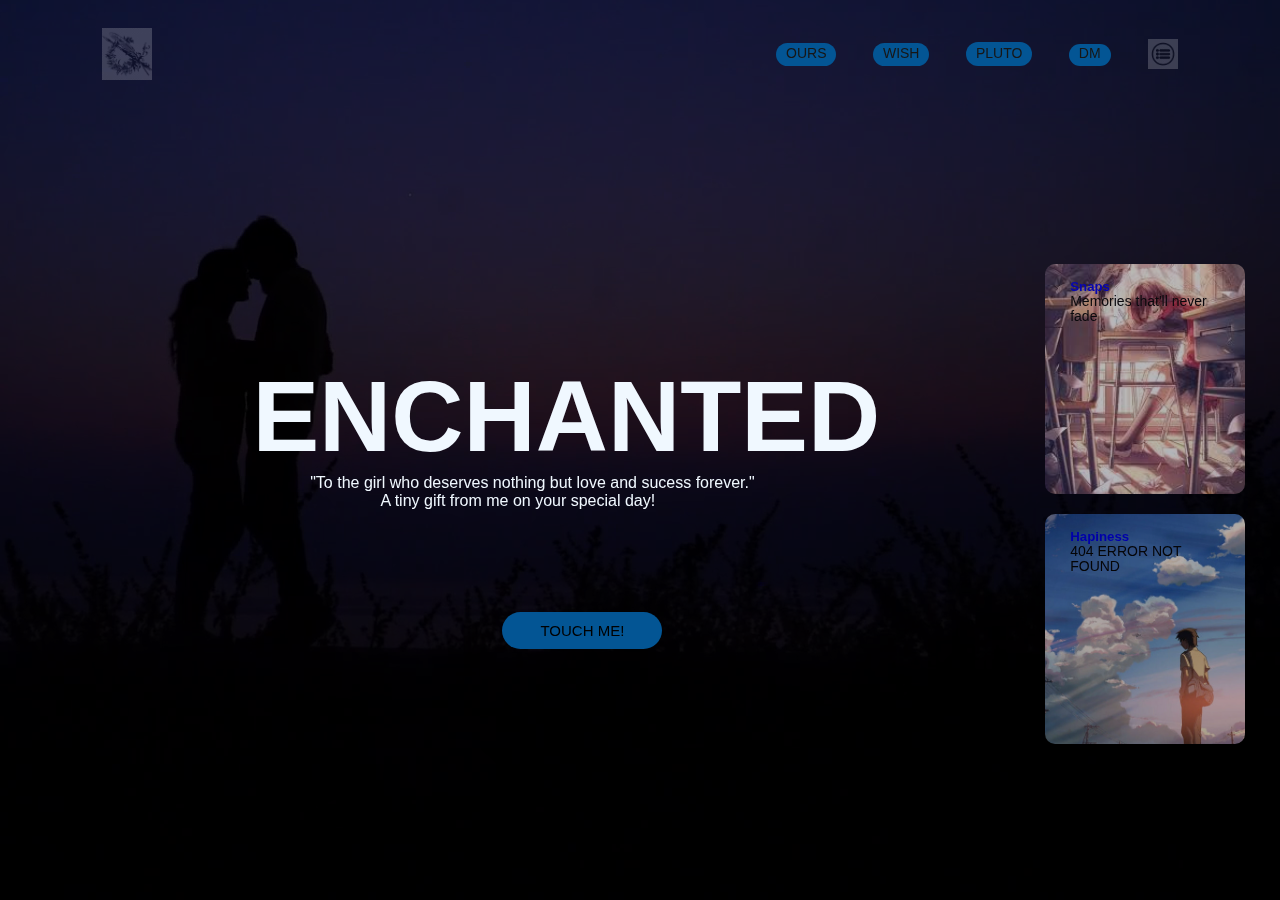
<file: index.html>
<!DOCTYPE html>
<html lang="en">
<head>
    <meta charset="UTF-8">
    <meta http-equiv="X-UA-Compatible" content="IE=edge">
    <meta name="viewport" content="width=device-width, initial-scale=1.0">
    <title>OUR WORLD</title>
    
    <link rel="stylesheet" href="style.css">
</head>
<body>
    <div class="container">

        <video loop autoplay muted class="back-video"> <source src="production_id_4298598 (1080p).mp4"></video>
    
     <div class="navbar">
        <img src="art-design-11550712642wtg1d98ume.png" class="logo">
        <nav>
            <ul>
                <li> <button id="button1"><a href="https://youtu.be/6qkgVgjN188?feature=shared" target="_blank">OURS</button></a></li>
                <li><button id="button2"><a href="https://www.instagram.com/reel/CnXaVXUppAc9NM_Z9zH0y2VTKoTu0A2dCRjpgo0/?igsh=djJhY2NmejU2ZzZq" target="_blank">WISH</button></a></li>
                <li><button id="button3"><a href="end.html" target="_blank">PLUTO</button></a></li>
                <li><button id="button4"><a href="index2.html" target="_blank">DM</button></a></li>
            </ul>
        </nav>
        <img src="pngtree-menu-vector-icon-png-image_3791388.jpg" class="menu">
        </div>

        <div class="row">
            
            <div class="column">
                <h1>ENCHANTED</h1>
                <pre>             "To the girl who deserves nothing but love and sucess forever."
                             A tiny gift from me on your special day!


                    
                </pre>
                <a href="index1.html" target="_blank" title="SURPRISE">
                   <button id="button" >TOUCH ME!</button></a>
            </div>
            <div class="column">
          

               <a href="snaps.html" target="_blank"> <div class="card2">
                    <h5>Snaps</h5>
                    <p>Memories that'll never fade</p>
                </div> </a>

                <a href="hapiness.html" target="_blank"><div class="card3">
                    <h5>Hapiness</h5>
                    <p>404 ERROR NOT FOUND</p>
                </div></a>
            </div>

        </div>

    </div>
</body>
</html>
</file>
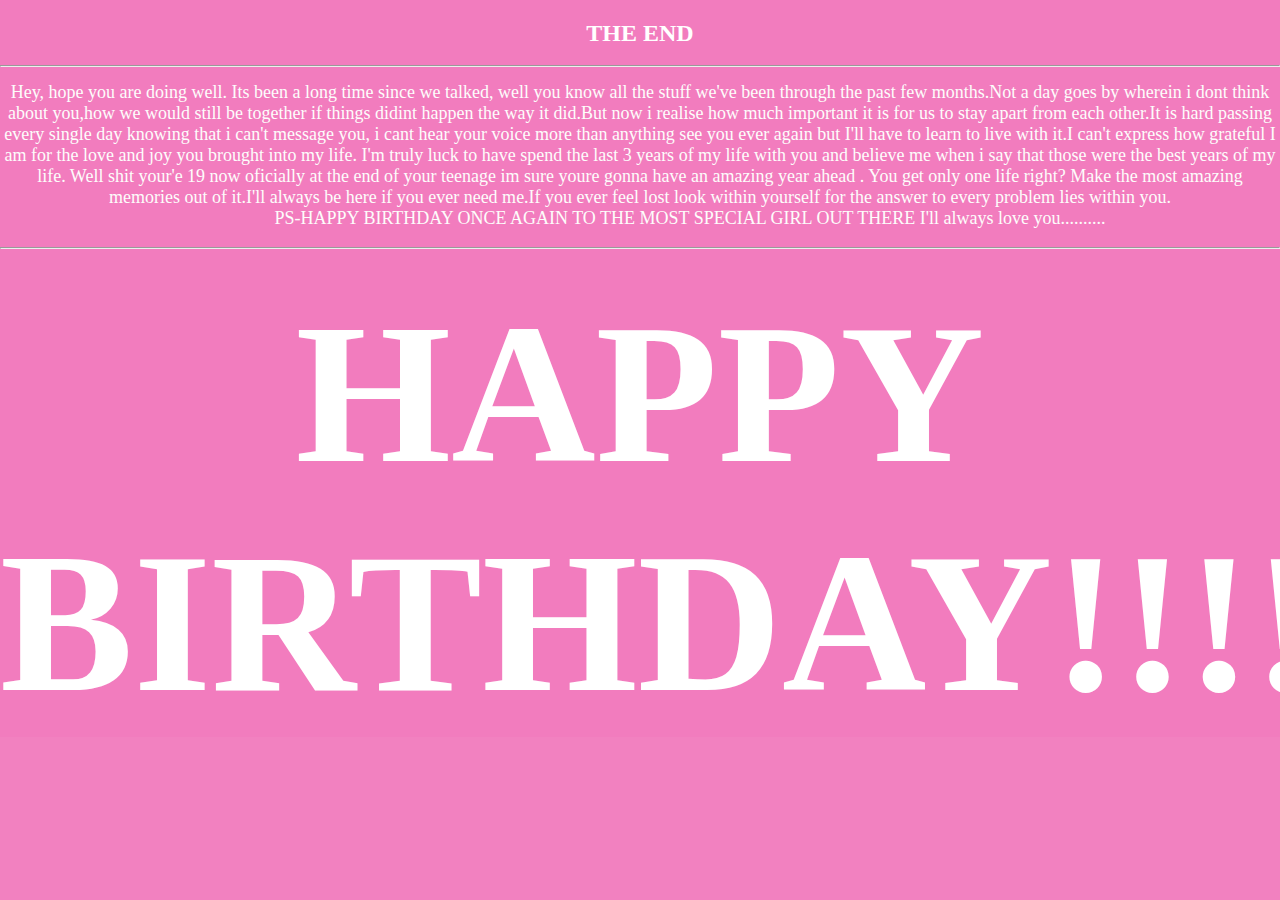
<file: end.html>
<!DOCTYPE html>
<html lang="en">
<head>
    <meta charset="UTF-8">
    <meta name="viewport" content="width=device-width, initial-scale=1.0">
    <title>The END</title>
    <link rel="stylesheet" href="end.css">
</head>
<body>
   <h2 id="heading">THE END</h2>
   <br><hr>


   <p>
Hey, hope you are doing well. Its been a long time since we talked, well
you know all the stuff we've been through the past few months.Not a day goes
    by wherein i dont think about you,how we would still be together if things
    didint happen the way it did.But now i realise how much important it is for 
    us to stay apart from each other.It is hard passing every single day knowing
    that i can't message you, i cant hear your voice more than anything see you
    ever again but I'll have to learn to live with it.I can't express how grateful 
    I am for the love and joy you brought into my life. I'm truly luck to have spend
    the last 3 years of my life with you and believe me when i say that those were 
    the best years of my life.
         
    Well shit your'e 19 now oficially at the end of your teenage im sure youre
    gonna have an amazing year ahead . You get only one life right? Make the most 
    amazing memories out of it.I'll always be here if you ever need me.If you ever
    feel lost look within yourself for the answer to every problem lies within you.
    <br>


      <span> PS-HAPPY BIRTHDAY ONCE AGAIN TO THE MOST SPECIAL GIRL OUT THERE
               I'll always love you..........</span>
   </p>
<br><hr>

   <h1>HAPPY BIRTHDAY!!!!</h1>


      




    
</body>
</html>
</file>
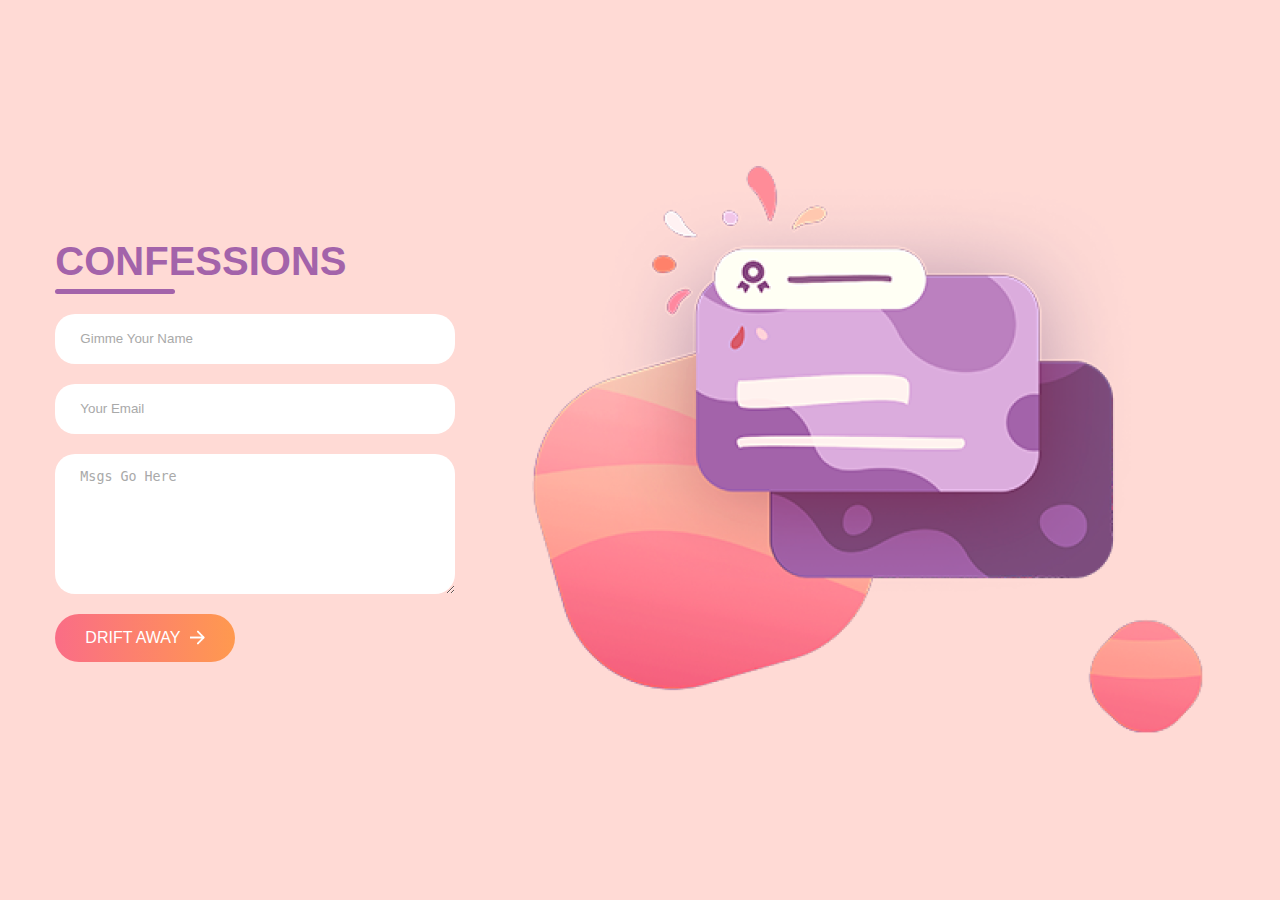
<file: index2.html>
<!DOCTYPE html>
<html lang="en">
<head>
    <meta charset="UTF-8">
    <meta name="viewport" content="width=device-width, initial-scale=1.0">
    <title>MESSAGES</title>
    <link rel="stylesheet" href="style2.css">
</head>
<body>
    <div class="contact-container">
    <form action="https://api.web3forms.com/submit" method="POST" class="contact-left">
    <div class="contact-left-title">
        <h2>CONFESSIONS</h2>
              <hr>
    </div>
    <input type="hidden" name="access_key" value="0de9138f-dd5c-4159-8993-abeb377d1d49">
    <input type="text" name="name" placeholder="Gimme Your Name" class="contact-inputs" required>
    <input type="email" name="email" placeholder="Your Email" class="contact-inputs" required>
    <textarea name="message" placeholder="Msgs Go Here" class="contact-inputs" required></textarea>
    <button type="submit">DRIFT AWAY<img src="arrow_icon.png" alt=""></button>
    </form>
    <div class="contact-left">
      <img src="right_img.png" alt="">
    </div>

</div>
</body>
</html>
</file>
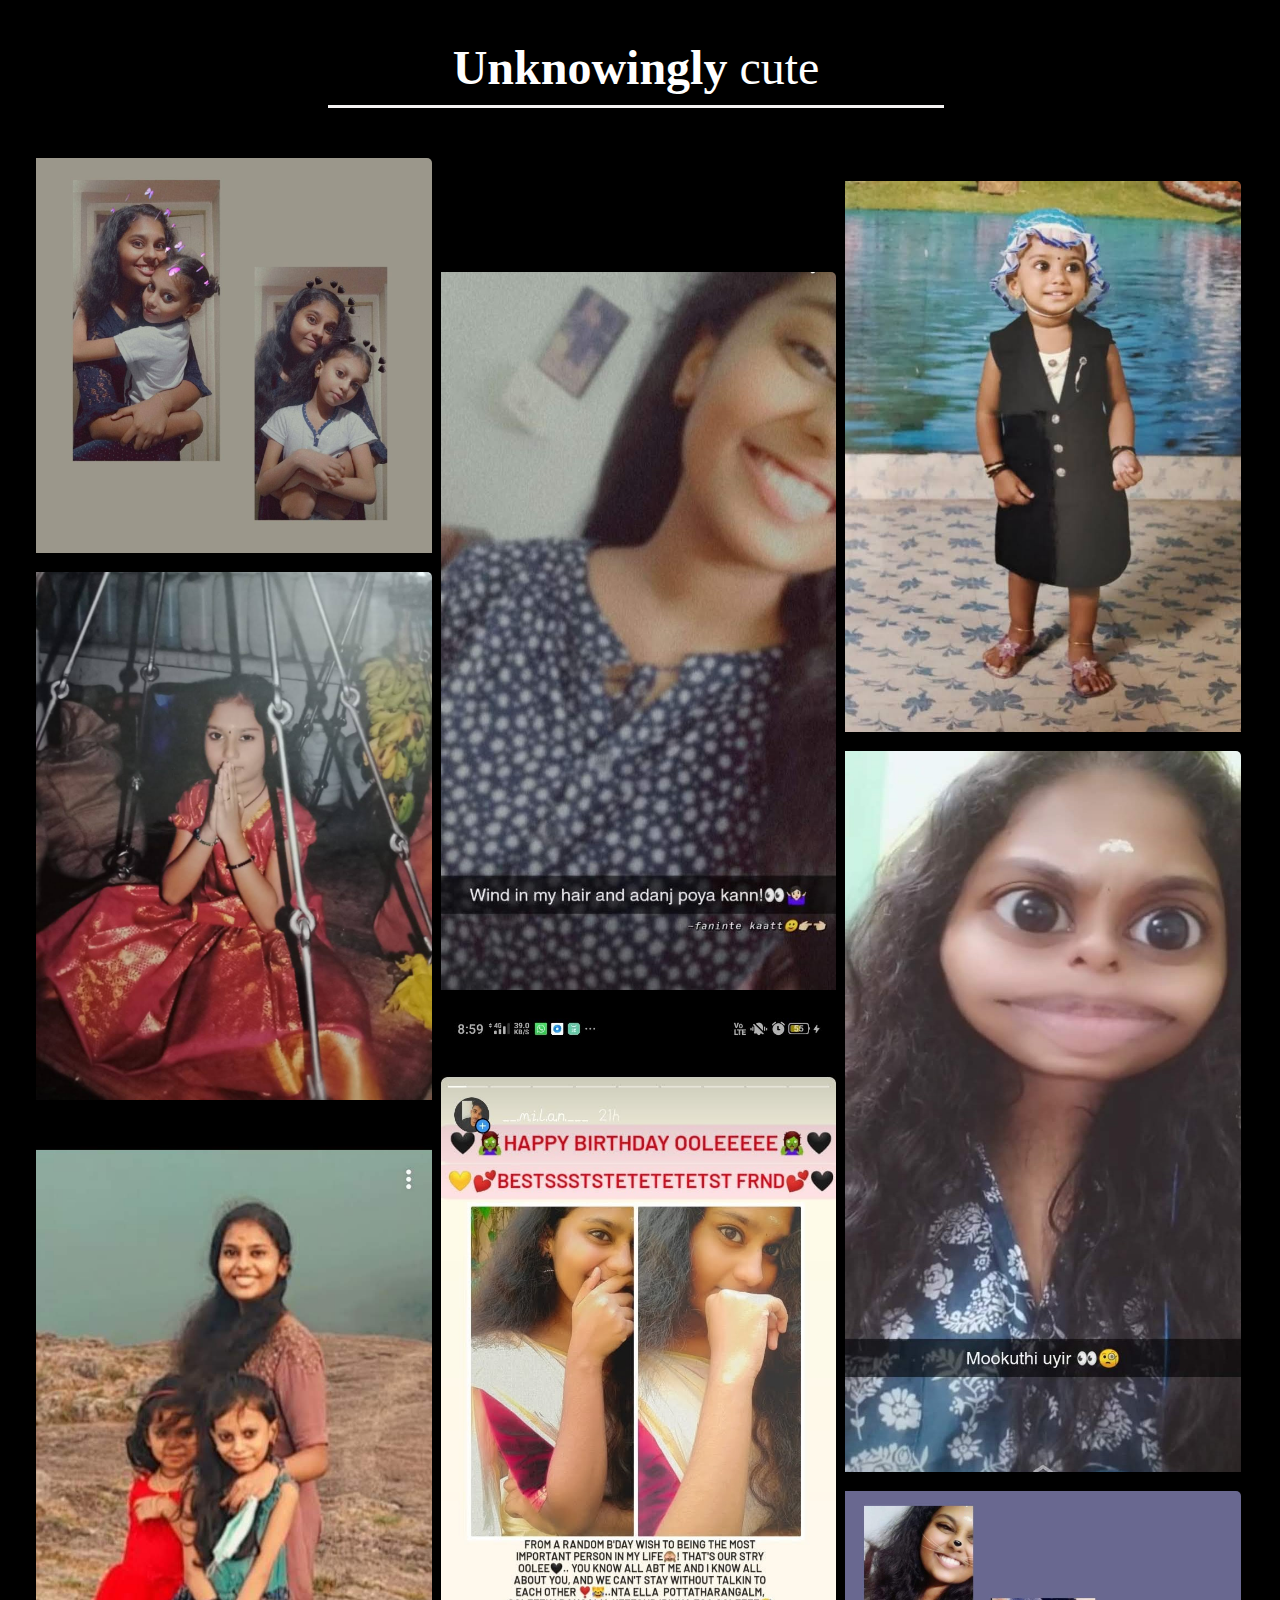
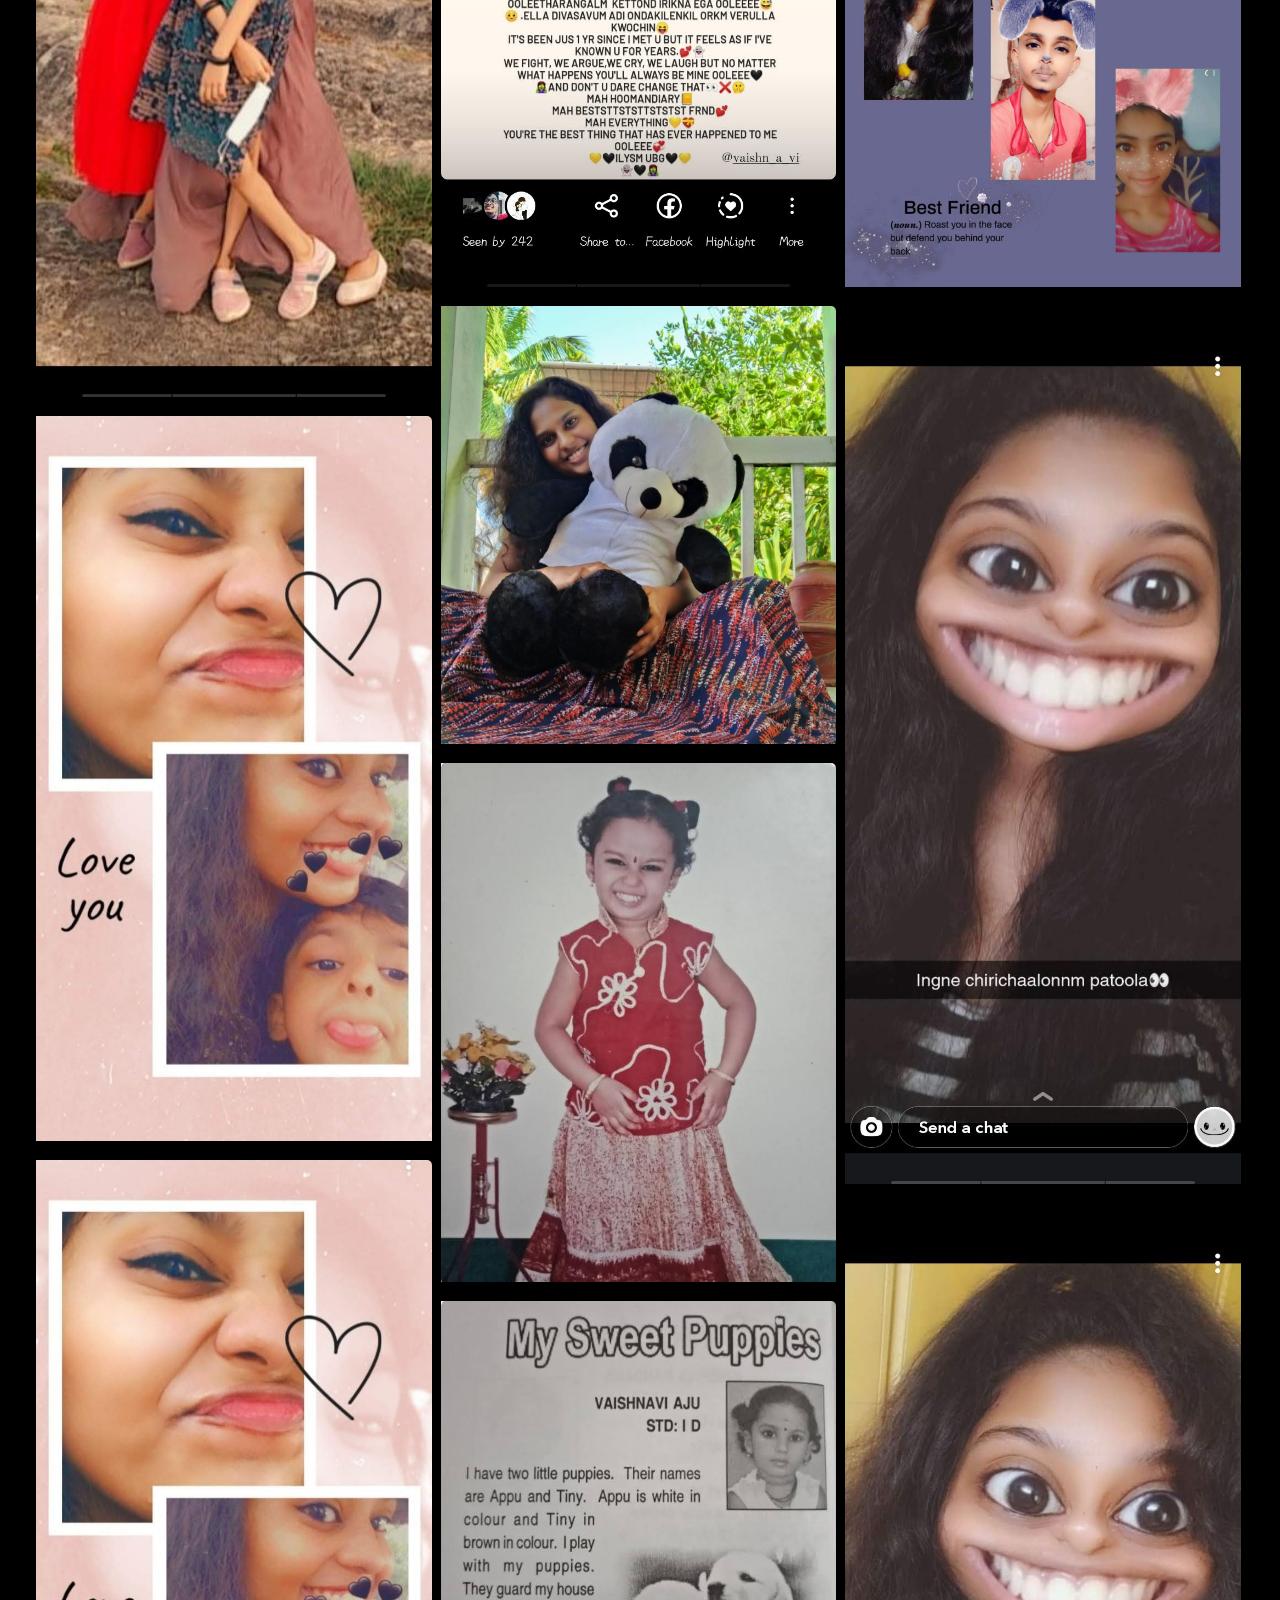
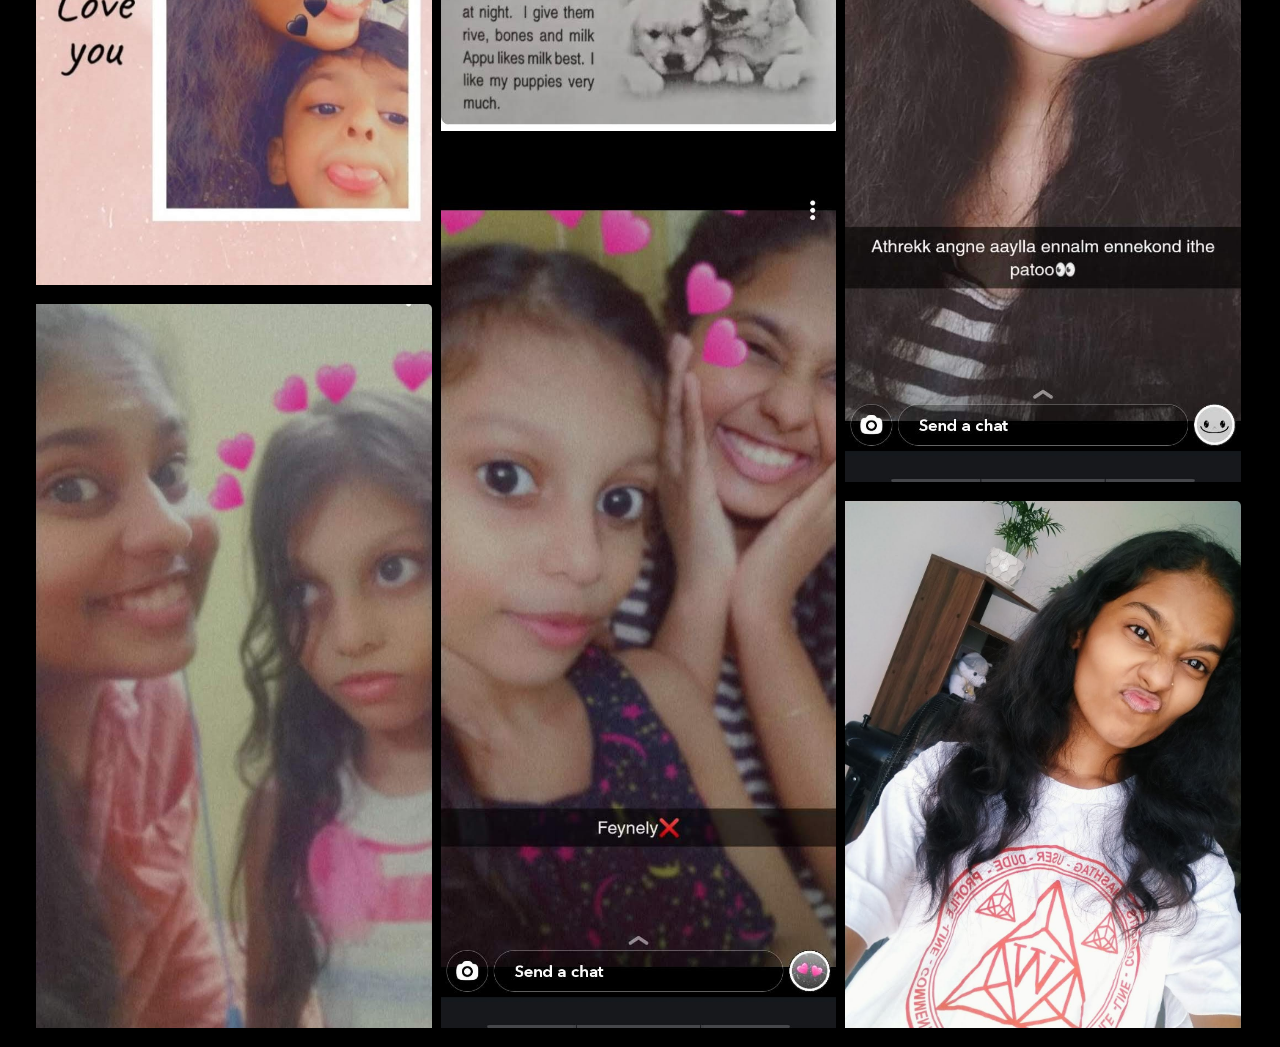
<file: snaps.html>
<!DOCTYPE html>
<html lang="en">
<head>
    <meta charset="UTF-8">
    <meta name="viewport" content="width=device-width, initial-scale=1.0">
    <title>snaps</title>
    <link rel="stylesheet" href="snaps.css">
</head>
<body>
    <div class="container">
        <div class="heading">
            <h3>Unknowingly <span>cute</span></h3>
        </div>
        <div  class="box">
          <div class="dream">

            <img src="images/1.jpg" alt="">
            <img src="images/2.jpg" alt="">
            <img src="images/3.jpg" alt="">
            <img src="images/4.jpg" alt="">
            <img src="images/4.jpg" alt="">
            <img src="images/7.jpg" alt="">
          </div>

          <div class="dream">

            <img src="images/8.jpg" alt="">
            <img src="images/9.jpg" alt="">
            <img src="images/11.jpg" alt="">
            <img src="images/12.jpg" alt="">
            <img src="images/13.jpg" alt="">
            <img src="images/15.jpg" alt="">
          </div>

          <div class="dream">

            <img src="images/22.jpg" alt="">
            <img src="images/17.jpg" alt="">
            <img src="images/18.jpg" alt="">
            <img src="images/19.jpg" alt="">
            <img src="images/20.jpg" alt="">
            <img src="images/21.jpg" alt="">
          </div>






        </div>

    </div>
    
</body>
</html>
</file>
<file: style.css>
*{

margin: 0;
padding: 0;
font-family: Verdana, Geneva, Tahoma, sans-serif;
}


.container{
    width: 100%;
    height: 100vh;
    background-image: linear-gradient(rgba(0,0,0,0.7),rgba(0,0,0,0.7));
    position: relative;
    background-size: cover;
    padding-left: 8%;
    padding-right: 8%;
    box-sizing: border-box;
    

}
.back-video{position: absolute;
right: 0%;
bottom: 0%;
z-index: -1;
object-fit: cover;

}


.navbar{
    height: 12%;
    display: flex;
    align-items: center;
    
}



.logo{
    width:50px ;
    cursor: pointer;
    margin-right: 10px;
    opacity: 0.2;
}

.menu{
    width: 30px;
    cursor: pointer;
    margin-left: 60px;
    opacity: 0.2;
}

nav{
    flex: 1;
    text-align: right;
}
nav ul li {
    list-style: none;
    display: inline-block;
    margin-left: 55px;

}

nav ul li a{
    text-decoration: none;
    color: rgb(23, 22, 22);
    font-size: 14px;

    
}
.row{
    display: flex;
    height: 88%;
    align-items: center;
}
.column{flex-basis: 50%;
margin-left: 150px;}

h1{color: aliceblue;
font-size:100px ;
text-align: center;}
p {color:rgb(6, 6, 6) ;
font-size:14px ;
line-height: 15px;}


#button{width: 160px;
color: #000;
font-size: 15px;
padding: 10px ;
background: #035594;
outline: 0;
border-radius: 20px;
border: 0;
margin-top: 30px;
margin-left: 250px;
cursor: pointer;
transition:0.3s ease;

}

#button:hover{
    cursor: pointer;
    background: #24a2fb;
    box-shadow: 0 0 5px  #24a2fb,
                0 0 20px  #24a2fb,
                0 o 60px   #24a2fb,
                o o 150px    #24a2fb;

}

.card{width:200px ;
    margin-right:100px; 
    height:230px;
display:inline-block;
border-radius: 10px;
padding: 15px 25px;
box-sizing: border-box;
cursor: pointer;
margin: 10px 15px;
background-image:url(anime-girl-and-boy-on-bike-vf-1080x1920.jpg) ;
background-position: center;
background-size: cover;
transition: transform 0.5s;
box-shadow: #090808;
opacity: 0.7;

}

.card:hover{transform: translateY(-10px);}
button:hover{background-color: #080808;
color: aliceblue;}

.card1{width:200px ;
    margin-right:100px; 
    height:230px;
display:inline-block;
border-radius: 10px;
padding: 15px 25px;
box-sizing: border-box;
cursor: pointer;
margin: 10px 15px;
background-image:url(school.jpg) ;
background-position: center;
background-size: cover;
transition: transform 0.5s;
box-shadow: #090808;
opacity: 0.7;

}

.card1:hover{transform: translateY(-10px);}
button:hover{background-color: #070707;
color: aliceblue;}

.card2{width:200px ;
    margin-right:100px; 
    height:230px;
display:inline-block;
border-radius: 10px;
padding: 15px 25px;
box-sizing: border-box;
cursor: pointer;
margin: 10px 15px;
background-image:url(snaps.jpeg) ;
background-position: center;
background-size: cover;
transition: transform 0.5s;
box-shadow: #090808;
opacity: 0.7;

}

.card2:hover{transform: translateY(-10px);}
button:hover{background-color: #080808;
color: aliceblue;}

.card3{width:200px ;
    margin-right:100px; 
    height:230px;
display:inline-block;
border-radius: 10px;
padding: 15px 25px;
box-sizing: border-box;
cursor: pointer;
margin: 10px 15px;
background-image:url(hapiness.jpg) ;
background-position: center;
background-size: cover;
transition: transform 0.5s;
box-shadow: #090808;
opacity: 0.7;

}

.card3:hover{transform: translateY(-10px);}
button:hover{background-color: #7648f4;
color: aliceblue;}




#button1 {background:#035594 ;
    outline: 0;
    border: 0;
    padding-left: 10px;
padding-right: 10px;
margin-right: -23px;
padding-top: 5%;
padding-bottom: 5px;
border-radius: 15px;
color: rgb(19, 19, 20);
transition: 0.3s ease;
cursor: pointer;}
#button1:hover{background-color: #24a2fb;
    color: rgb(2, 13, 23);}


#button2 {background:#035594;
    outline: 0;
    border: 0;
    padding-left: 10px;
padding-right: 10px;
margin-right: -23px;
padding-top: 5%;
padding-bottom: 5px;
border-radius: 15px;
color: aliceblue;
transition: 0.3s ;
cursor: pointer;}
#button2:hover{background-color: #24a2fb;
    color: aliceblue;}

#button3 {background:#035594;
    outline: 0;
    border: 0;
    padding-left: 10px;
padding-right: 10px;
margin-right: -23px;
padding-top: 5%;
padding-bottom: 5px;
border-radius: 15px;
color: aliceblue;
transition: 0.3s ;
cursor: pointer;}
#button3:hover{background-color:#24a2fb;
    color: aliceblue;}

#button4 {background:#035594;
    outline: 0;
    border: 0;
    padding-left: 10px;
padding-right: 10px;
margin-right: -23px;
padding-top: 5%;
padding-bottom: 5px;
border-radius: 15px;
color: aliceblue;
transition: 0.3s ;
cursor: pointer;}
#button4:hover{background-color: #24a2fb;
    color: aliceblue;}


pre{color: aliceblue;}
</file>
<file: end.css>
*{margin: 0;
    padding: 0;
    box-sizing: border-box;
    background-color: rgba(241, 124, 189, 0.962);
}

#heading{
    color: white;
    text-align: center;
    font-weight: 100px;
    text-shadow: 20px;
    padding-top: 20px;
}


p{
    color: rgb(253, 252, 251);
    font-size: large;
    margin-top: 15px;
    text-align: center;
}

span{margin-top:100px;
margin-left: 100px;}


h1{color: white;
font-weight: 1200px;
text-align: center;
margin-top: 30px;
font-size: 200px;
text-shadow: 100px,black;}
</file>
<file: style2.css>
*{
    padding: 0;
    margin: 0;
    box-sizing: border-box;
}

body{
    font-family: Verdana, Geneva, Tahoma, sans-serif;
    background: linear-gradient(#ffdad5,#ffdad5);
}

.contact-container{
  height: 100vh;
  display: flex;
  align-items: center;
  justify-content: space-evenly;

}

.contact-left{
      display: flex;
      flex-direction: column;
      align-items: start;
      gap: 20px;

}

.contact-left-title h2{
    font-weight: 600;
    color: #a363aa;
    font-size: 40px;
    margin-bottom: 5px;
}

.contact-left-title hr{
    border: none;
    width: 120px;
    height: 5px;
    background-color:#a363aa;
    border-radius: 10px;
    border-bottom: 20px;

}

.contact-inputs{
   width: 400px;
   height: 50px;
   border: none;
   outline: none;
   padding-left: 25px;
   font-weight: 500;
   color: #666;
   border-radius: 20px;
   
}

.contact-left textarea{
    height: 140px;
    padding-top: 15px;
    border-radius: 20px;
}

.contact-inputs:focus{
    border: 2px solid #ff994f;
}

.contact-inputs::placeholder{
    color:#a9a9a9;
}

.contact-left button{
   display: flex;
   align-items: center;
   padding: 15px 30px;
   font-size: 16px;
   color: #fff;
   gap: 10px; 
   border: none;
   border-radius: 50px;
   background: linear-gradient(270deg,#ff994f,#fa6d86);
   cursor: pointer;

}

.contact-left button img{
    height: 15px;
}

.contact-right img{
    width: 500px;
}

@media (max-width:800px) {
    .contact-inputs{ width: 80vw;}
}

.contact-riht{
    display: none;
}
</file>
<file: snaps.css>
*{margin: 0;
    padding: 0;
    box-sizing: border-box;
    background-color: black;
}

.container{
    display: flex;
    flex-direction: column;
    justify-content: center;
    align-items: center;
    text-align: center;
    margin: 40px 28px 0px 20px ;
}

.container .heading{
  width: 50%;
  padding-bottom: 50px;
}

.container .heading h3{
    font-size: 3em;
    font-weight: bolder;
    padding-bottom: 10px;
    border-bottom: 3px solid #f4f2f2;
    color: white;
}



.container .heading h3 span{
    
    font-weight:100;
    
}

.container .box{
    display: inline-block;
    flex-direction: row;
    justify-content: space-between;
    
}

.container .box .dream{
    display: inline-block;
    flex-direction: column;
    width: 32.5%;
}

.container .box .dream img{
    width: 100%;
    padding-bottom: 15px;
    border-radius: 5px;
    padding-left: 5px;
    text-align: start;}


@media screen and (max-width:769px){
    .container .box{
       
        flex-direction: column;
        justify-content: space-between;
        
    }

    .container .box .dream{
      
        width: 100%;
    }
    
    
}
</file>
